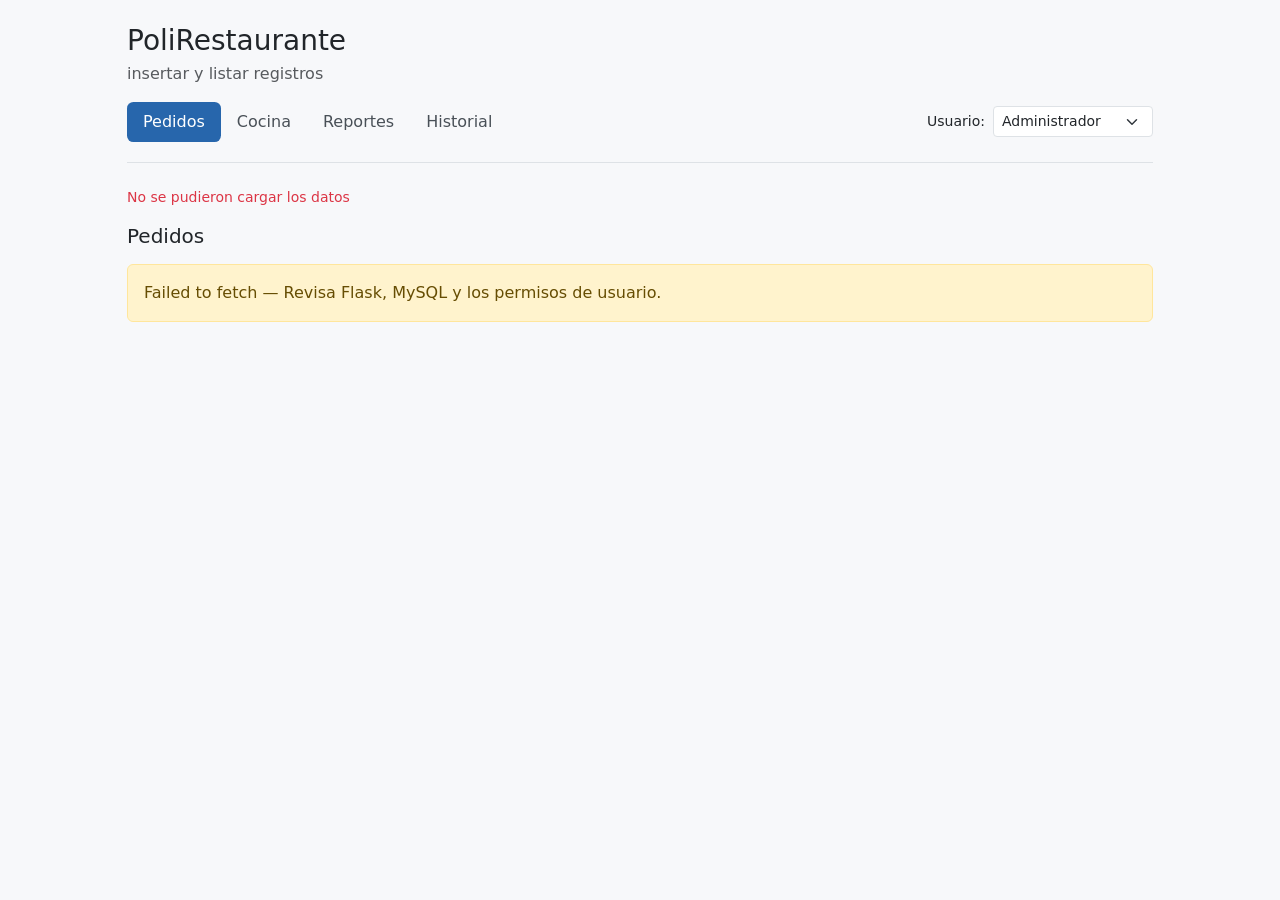
<file: CRUDS - Nicolas/Capa presentacion_Nicolas_Insert_Listar/CAPA PRESENTACION/frontend/index.html>
<!doctype html>
<html lang="es">
<head>
  <meta charset="UTF-8">
  <meta name="viewport" content="width=device-width, initial-scale=1">
  <title>PoliRestaurante - INSERT y LISTAR</title>
  <link href="https://cdn.jsdelivr.net/npm/bootstrap@5.3.3/dist/css/bootstrap.min.css" rel="stylesheet">
  <link rel="stylesheet" href="styles.css">
</head>
<body>
  <main class="container py-4">
    <header class="mb-4">
      <h1 class="h3 mb-1">PoliRestaurante</h1>
      <p class="text-muted mb-3">insertar y listar registros</p>
      <div class="d-flex flex-wrap justify-content-between align-items-center gap-3">
        <nav id="navigation" class="nav nav-pills" aria-label="Secciones">
          <button type="button" class="nav-link active" data-page="pedidos">Pedidos</button>
          <button type="button" class="nav-link" data-page="cocina">Cocina</button>
          <button type="button" class="nav-link" data-page="reportes">Reportes</button>
          <button type="button" class="nav-link" data-page="historial">Historial</button>
        </nav>
        <div class="d-flex align-items-center gap-2">
          <label for="userId" class="form-label mb-0 small">Usuario:</label>
          <select id="userId" class="form-select form-select-sm" aria-label="Usuario activo">
            <option value="1">Administrador</option>
            <option value="4">Cocina</option>
          </select>
        </div>
      </div>
    </header>
    <div id="apiStatus" class="small text-muted mb-3" role="status">Comprobando conexión…</div>
    <h2 id="pageTitle" class="h5 mb-3">Pedidos</h2>
    <section id="content" aria-live="polite"></section>
  </main>
  <div id="toasts" class="toast-container position-fixed bottom-0 end-0 p-3"></div>
  <div class="modal fade" id="editorModal" tabindex="-1" aria-hidden="true">
    <div class="modal-dialog modal-dialog-centered">
      <div class="modal-content">
        <div class="modal-header"><h3 id="modalTitle" class="modal-title h5">Nuevo registro</h3><button class="btn-close" type="button" data-bs-dismiss="modal" aria-label="Cerrar"></button></div>
        <form id="editorForm">
          <div class="modal-body" id="modalFields"></div>
          <div class="modal-footer"><button class="btn btn-outline-secondary" type="button" data-bs-dismiss="modal">Cancelar</button><button id="saveButton" class="btn btn-primary" type="submit">Insertar</button></div>
        </form>
      </div>
    </div>
  </div>
  <script src="https://cdn.jsdelivr.net/npm/bootstrap@5.3.3/dist/js/bootstrap.bundle.min.js"></script>
  <script type="module" src="js/app.js"></script>
</body>
</html>
</file>
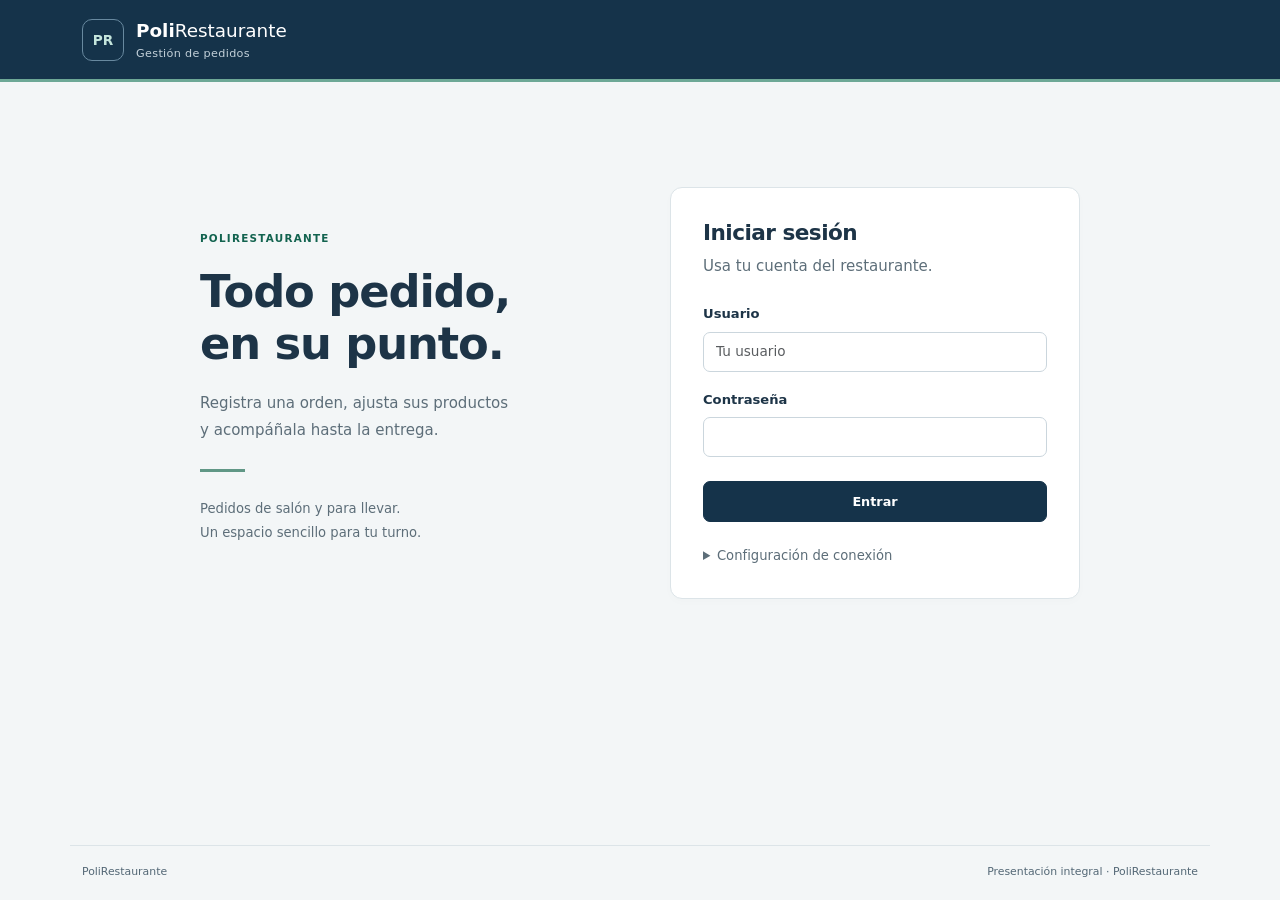
<file: Entrega_Final_PoliRestaurante/cliente_juan/cliente.html>
<!doctype html>
<html lang="es">
  <head>
    <meta charset="UTF-8" />
    <meta name="viewport" content="width=device-width, initial-scale=1" />
    <meta name="color-scheme" content="light" />
    <title>PoliRestaurante · Gestión del restaurante</title>
    <link rel="stylesheet" href="vendor/bootstrap/bootstrap.min.css" />
    <link rel="stylesheet" href="css/styles.css" />
    <link rel="stylesheet" href="css/gestion.css" />
    <script type="module" src="js/app.js"></script>
  </head>
  <body>
    <a class="skip-link" href="#contenido">Ir al contenido</a>
    <header class="app-header">
      <div class="container-xl header-inner">
        <a class="brand" href="cliente.html"
          ><span class="brand-mark" aria-hidden="true">PR</span
          ><span
            >Poli<span class="brand-light">Restaurante</span
            ><small>Gestión de pedidos</small></span
          ></a
        >
        <div id="sesion-activa" class="session-info" hidden>
          <span
            ><strong id="usuario-nombre"></strong
            ><small id="usuario-rol"></small
          ></span>
          <button
            type="button"
            class="btn btn-outline-light btn-sm"
            data-accion="salir"
          >
            Cerrar sesión
          </button>
        </div>
      </div>
    </header>
    <main id="contenido" class="container-xl py-4">
      <div
        id="mensaje"
        class="alert"
        role="status"
        aria-live="polite"
        hidden
      ></div>
      <section
        id="pendiente-banner"
        class="alert alert-warning"
        aria-labelledby="pendiente-titulo"
        hidden
      >
        <strong id="pendiente-titulo">Hay una operación por confirmar</strong>
        <p id="pendiente-texto" class="mb-2"></p>
        <div class="d-flex gap-2 flex-wrap">
          <button
            type="button"
            class="btn btn-sm btn-dark"
            data-accion="consultar-operacion"
          >
            Consultar resultado</button
          ><button
            type="button"
            class="btn btn-sm btn-outline-dark"
            data-accion="reintentar-operacion"
          >
            Reintentar la misma operación
          </button>
        </div>
      </section>
      <section id="login-panel" class="login-wrap">
        <div class="login-intro">
          <span class="eyebrow">POLIRESTAURANTE</span>
          <h1>Todo pedido,<br />en su punto.</h1>
          <p>
            Registra una orden, ajusta sus productos y acompáñala hasta la
            entrega.
          </p>
          <div class="intro-rule"></div>
          <p class="small">
            Pedidos de salón y para llevar.<br />Un espacio sencillo para tu
            turno.
          </p>
        </div>
        <div class="panel login-card">
          <h2>Iniciar sesión</h2>
          <p class="text-secondary mb-4">Usa tu cuenta del restaurante.</p>
          <form id="login-form">
            <label for="login" class="form-label">Usuario</label
            ><input
              id="login"
              name="login"
              class="form-control mb-3"
              autocomplete="username"
              required
              minlength="3"
              maxlength="40"
              placeholder="Tu usuario"
            />
            <label for="password" class="form-label">Contraseña</label
            ><input
              id="password"
              name="password"
              type="password"
              class="form-control mb-4"
              autocomplete="current-password"
              required
              maxlength="128"
            />
            <button class="btn btn-primary w-100" type="submit">Entrar</button>
            <details class="mt-4">
              <summary class="small text-secondary">
                Configuración de conexión
              </summary>
              <label for="api-url" class="form-label mt-3 small"
                >Dirección de la API</label
              ><input
                id="api-url"
                name="api_url"
                type="url"
                class="form-control form-control-sm"
                required
              />
              <p class="small text-secondary mt-2 mb-0">
                Normalmente no necesitas cambiar esta dirección.
              </p>
            </details>
          </form>
        </div>
      </section>
      <section id="password-panel" class="panel password-card" hidden>
        <span class="eyebrow">PRIMER INGRESO</span>
        <h1>Cambia tu contraseña temporal</h1>
        <p class="text-secondary">
          Elige una contraseña propia de entre 10 y 128 caracteres. Después
          volverás a iniciar sesión.
        </p>
        <form id="password-form">
          <label for="clave-actual" class="form-label">Contraseña actual</label
          ><input
            id="clave-actual"
            name="actual"
            type="password"
            class="form-control mb-3"
            autocomplete="current-password"
            required
          /><label for="clave-nueva" class="form-label">Nueva contraseña</label
          ><input
            id="clave-nueva"
            name="nueva"
            type="password"
            class="form-control mb-3"
            autocomplete="new-password"
            minlength="10"
            maxlength="128"
            required
          /><label for="clave-repite" class="form-label"
            >Repite la nueva contraseña</label
          ><input
            id="clave-repite"
            name="repite"
            type="password"
            class="form-control mb-4"
            autocomplete="new-password"
            minlength="10"
            maxlength="128"
            required
          /><button class="btn btn-primary" type="submit">
            Guardar contraseña
          </button>
        </form>
      </section>
      <nav id="menu-gestion" class="menu-gestion" aria-label="Módulos del restaurante" hidden></nav>
      <section id="gestion-panel" aria-labelledby="gestion-titulo" hidden></section>
      <section id="pedidos-panel" hidden>
        <div class="page-heading">
          <div>
            <span class="eyebrow">OPERACIÓN DIARIA</span>
            <h1 id="titulo-pedidos">Mis pedidos</h1>
            <p id="subtitulo-pedidos" class="text-secondary mb-0">
              Gestiona las órdenes de tu turno.
            </p>
          </div>
          <div class="d-flex gap-2 flex-wrap">
            <button
              type="button"
              id="cargar-catalogo"
              class="btn btn-outline-secondary"
              data-accion="catalogo"
              hidden
            >
              Cargar menú inicial</button
            ><button
              type="button"
              id="nuevo-pedido"
              class="btn btn-primary"
              data-accion="nuevo"
            >
              ＋ Nuevo pedido
            </button>
          </div>
        </div>
        <div class="row g-4 align-items-start">
          <div class="col-12 col-xl-7">
            <section
              class="panel listado-panel"
              aria-labelledby="listado-titulo"
            >
              <div class="panel-heading">
                <div>
                  <h2 id="listado-titulo">
                    Listado de pedidos
                    <span id="contador" class="counter">0</span>
                  </h2>
                  <p class="small text-secondary mb-0">
                    Selecciona una orden para ver sus productos.
                  </p>
                </div>
                <button
                  type="button"
                  class="btn btn-outline-secondary btn-sm"
                  data-accion="recargar"
                >
                  Actualizar
                </button>
              </div>
              <form id="filtros-form" class="filters">
                <div>
                  <label class="form-label small" for="buscar"
                    >Buscar en esta página</label
                  ><input
                    id="buscar"
                    type="search"
                    class="form-control form-control-sm"
                    placeholder="Número, mesa o responsable"
                  />
                </div>
                <div>
                  <label class="form-label small" for="filtro-estado"
                    >Estado</label
                  ><select
                    id="filtro-estado"
                    name="estado"
                    class="form-select form-select-sm"
                  >
                    <option value="">Todos los estados</option>
                    <option value="PENDIENTE">Pendiente</option>
                    <option value="EN_PREPARACION">En preparación</option>
                    <option value="LISTO">Listo</option>
                    <option value="ENTREGADO">Entregado</option>
                    <option value="CANCELADO">Cancelado</option>
                  </select>
                </div>
                <label class="form-check small align-self-end mb-1" id="abiertos-campo">
                  <input class="form-check-input" type="checkbox" name="abiertos" id="filtro-abiertos" /> Solo abiertos
                </label>
                <button
                  type="submit"
                  class="btn btn-sm btn-outline-primary align-self-end"
                >
                  Filtrar
                </button>
              </form>
              <div class="table-responsive">
                <table class="table orders-table align-middle mb-0">
                  <caption class="visually-hidden">
                    Pedidos disponibles según tu rol
                  </caption>
                  <thead>
                    <tr>
                      <th scope="col">Pedido</th>
                      <th scope="col">Servicio</th>
                      <th scope="col">Estado</th>
                      <th scope="col" class="text-end">Total</th>
                      <th scope="col">
                        <span class="visually-hidden">Acción</span>
                      </th>
                    </tr>
                  </thead>
                  <tbody id="tabla-pedidos"></tbody>
                </table>
              </div>
              <div class="pagination-bar">
                <span id="pagina-info" class="small text-secondary"
                  >Página 1</span
                >
                <div class="d-flex gap-2">
                  <button
                    type="button"
                    id="pagina-anterior"
                    class="btn btn-outline-secondary btn-sm"
                    data-accion="anterior"
                  >
                    Anterior</button
                  ><button
                    type="button"
                    id="pagina-siguiente"
                    class="btn btn-outline-secondary btn-sm"
                    data-accion="siguiente"
                  >
                    Siguiente
                  </button>
                </div>
              </div>
            </section>
            <p id="nota-pedidos" class="scope-note">
              Puedes modificar productos mientras el pedido esté pendiente. La
              cocina actualiza su preparación.
            </p>
          </div>
          <div class="col-12 col-xl-5">
            <section id="detalle-vacio" class="panel empty-detail">
              <div class="empty-mark" aria-hidden="true">↗</div>
              <h2>Un pedido a la vista</h2>
              <p class="text-secondary mb-0">
                Abre una orden del listado o crea una nueva para empezar.
              </p>
            </section>
            <section
              id="detalle-panel"
              class="panel detail-panel"
              aria-labelledby="detalle-titulo"
              hidden
            >
              <div class="panel-heading">
                <div>
                  <span class="eyebrow">DETALLE DE LA ORDEN</span>
                  <h2 id="detalle-titulo" tabindex="-1"></h2>
                  <p
                    id="detalle-servicio"
                    class="small text-secondary mb-0"
                  ></p>
                </div>
                <span id="detalle-estado" class="state-badge"></span>
              </div>
              <div id="detalle-regla" class="detail-note"></div>
              <div class="table-responsive">
                <table class="table lines-table align-middle">
                  <caption class="visually-hidden">
                    Productos del pedido seleccionado
                  </caption>
                  <thead>
                    <tr>
                      <th scope="col">Producto</th>
                      <th scope="col" class="text-center">Cant.</th>
                      <th scope="col" class="text-end">Subtotal</th>
                      <th scope="col">
                        <span class="visually-hidden">Acciones</span>
                      </th>
                    </tr>
                  </thead>
                  <tbody id="tabla-detalles"></tbody>
                </table>
              </div>
              <div class="order-total">
                <span>Total del pedido</span
                ><strong id="detalle-total"></strong>
              </div>
              <form id="agregar-form" class="add-form">
                <h3>Agregar producto</h3>
                <label for="categoria" class="form-label small">Categoría</label
                ><select id="categoria" class="form-select form-select-sm mb-3">
                  <option value="">Todas las categorías</option></select
                ><label for="producto" class="form-label small"
                  >Producto disponible</label
                ><select
                  id="producto"
                  name="producto_id"
                  class="form-select mb-3"
                  required
                ></select>
                <div class="row g-2">
                  <div class="col-4">
                    <label for="cantidad" class="form-label small"
                      >Cantidad</label
                    ><input
                      id="cantidad"
                      name="cantidad"
                      type="number"
                      class="form-control"
                      min="1"
                      max="99"
                      step="1"
                      value="1"
                      required
                    />
                  </div>
                  <div class="col-8">
                    <label for="notas" class="form-label small"
                      >Observaciones</label
                    ><input
                      id="notas"
                      name="notas"
                      type="text"
                      class="form-control"
                      maxlength="255"
                      placeholder="Ej. sin cebolla"
                    />
                  </div>
                </div>
                <button type="submit" class="btn btn-primary w-100 mt-3">
                  Agregar al pedido
                </button>
              </form>
              <div id="pedido-acciones" class="order-actions">
                <button type="button" id="reasignar-pedido" class="btn btn-outline-primary" data-accion="reasignar" hidden>Reasignar</button>
                <button
                  type="button"
                  id="preparar"
                  class="btn btn-outline-primary"
                  data-accion="preparar"
                >
                  Iniciar preparación</button
                ><button
                  type="button"
                  id="listo"
                  class="btn btn-primary"
                  data-accion="listo"
                >
                  Marcar listo</button
                ><button
                  type="button"
                  id="entregar"
                  class="btn btn-primary"
                  data-accion="entregar"
                >
                  Marcar entregado</button
                ><button
                  type="button"
                  id="cancelar-pedido"
                  class="btn btn-outline-danger"
                  data-accion="cancelar"
                >
                  Cancelar pedido
                </button>
              </div>
              <details class="history">
                <summary>Historial del pedido</summary>
                <ol id="historial"></ol>
              </details>
            </section>
          </div>
        </div>
      </section>
    </main>
    <dialog id="gestion-dialog" class="app-dialog" aria-labelledby="gestion-dialog-titulo"></dialog>
    <footer class="app-footer container-xl">
      <span>PoliRestaurante</span><span>Presentación integral · PoliRestaurante</span>
    </footer>
    <div
      id="actividad"
      class="activity"
      role="status"
      aria-live="polite"
      hidden
    >
      Procesando…
    </div>
    <dialog id="nuevo-dialog" class="app-dialog">
      <form id="nuevo-form">
        <div class="dialog-heading">
          <h2>Nuevo pedido</h2>
          <button
            type="button"
            class="close-dialog"
            data-cerrar
            aria-label="Cerrar"
          >
            ×
          </button>
        </div>
        <p class="text-secondary">
          Selecciona el tipo de servicio para abrir una orden.
        </p>
        <label for="tipo" class="form-label">Tipo de servicio</label
        ><select id="tipo" name="tipo" class="form-select mb-3">
          <option value="SALON">En el salón</option>
          <option value="LLEVAR">Para llevar</option>
        </select>
        <div id="mesa-campo">
          <label for="mesa" class="form-label">Mesa disponible</label
          ><select
            id="mesa"
            name="mesa_id"
            class="form-select"
            required
          ></select>
        </div>
        <div id="responsable-campo" class="mt-3" hidden>
          <label for="nuevo-responsable" class="form-label">Responsable del pedido</label>
          <select id="nuevo-responsable" name="responsable_id" class="form-select"></select>
        </div>
        <p id="sin-mesas" class="small text-danger mt-2" hidden>
          No hay mesas libres. Puedes crear un pedido para llevar.
        </p>
        <div class="dialog-actions">
          <button type="button" class="btn btn-outline-secondary" data-cerrar>
            Volver</button
          ><button type="submit" class="btn btn-primary">Crear pedido</button>
        </div>
      </form>
    </dialog>
    <dialog id="editar-dialog" class="app-dialog">
      <form id="editar-form">
        <div class="dialog-heading">
          <h2>Editar producto del pedido</h2>
          <button
            type="button"
            class="close-dialog"
            data-cerrar
            aria-label="Cerrar"
          >
            ×
          </button>
        </div>
        <p id="editar-nombre" class="text-secondary"></p>
        <input name="detalle_id" type="hidden" /><label
          for="editar-cantidad"
          class="form-label"
          >Cantidad</label
        ><input
          id="editar-cantidad"
          name="cantidad"
          type="number"
          class="form-control mb-3"
          min="1"
          max="99"
          step="1"
          required
        /><label for="editar-notas" class="form-label">Observaciones</label
        ><input
          id="editar-notas"
          name="notas"
          class="form-control"
          maxlength="255"
        />
        <div class="dialog-actions">
          <button type="button" class="btn btn-outline-secondary" data-cerrar>
            Volver</button
          ><button type="submit" class="btn btn-primary">
            Guardar cambios
          </button>
        </div>
      </form>
    </dialog>
    <dialog id="confirmar-dialog" class="app-dialog">
      <form id="confirmar-form">
        <div class="dialog-heading">
          <h2 id="confirmar-titulo"></h2>
          <button
            type="button"
            class="close-dialog"
            data-cerrar
            aria-label="Cerrar"
          >
            ×
          </button>
        </div>
        <p id="confirmar-texto" class="text-secondary"></p>
        <div id="motivo-campo">
          <label for="motivo" class="form-label">Motivo de cancelación</label
          ><input
            id="motivo"
            name="motivo"
            class="form-control"
            maxlength="255"
          />
        </div>
        <div class="dialog-actions">
          <button type="button" class="btn btn-outline-secondary" data-cerrar>
            Volver</button
          ><button type="submit" id="confirmar-boton" class="btn btn-danger">
            Confirmar
          </button>
        </div>
      </form>
    </dialog>
  </body>
</html>
</file>
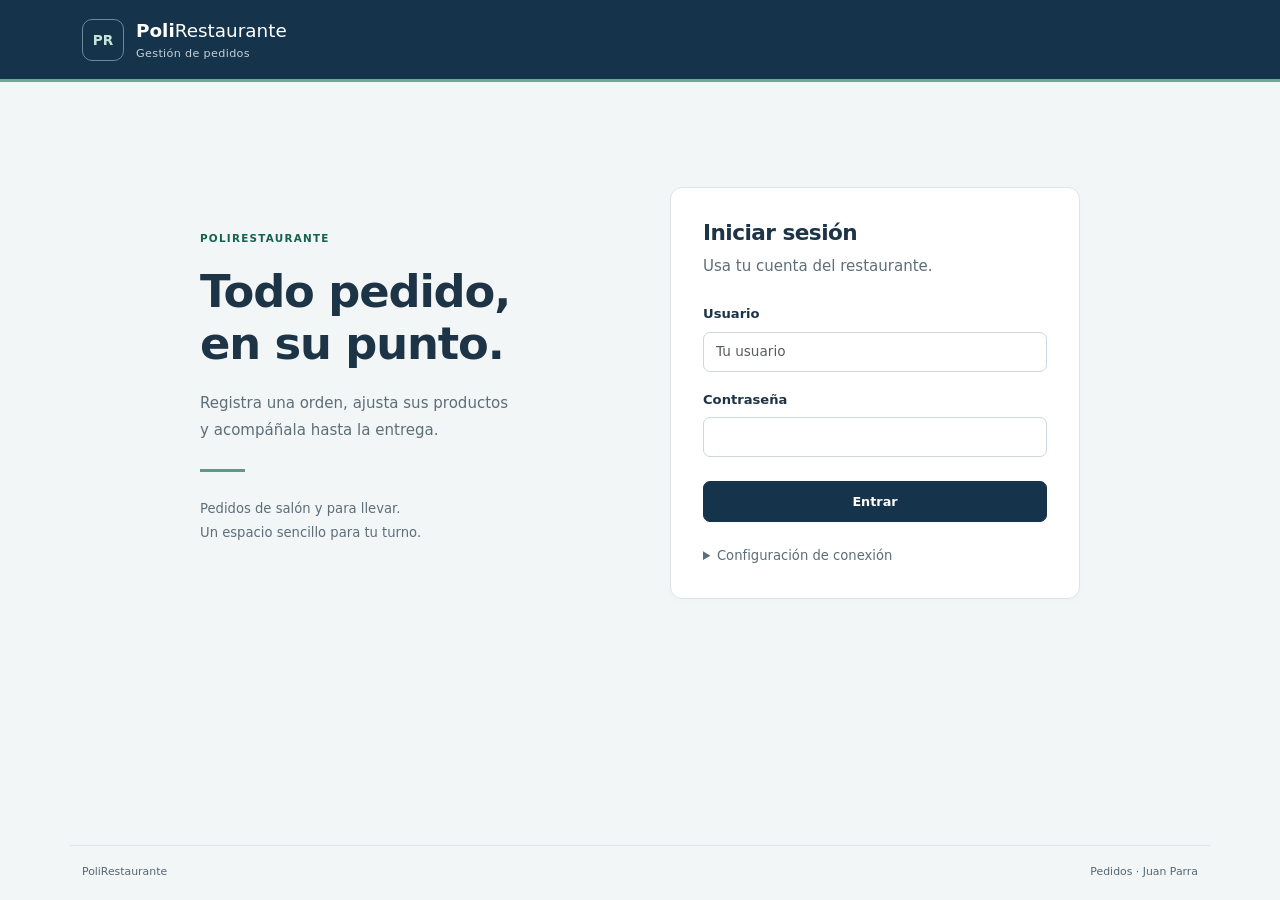
<file: CRUDS - Juan Parra/CapaPresentación/cliente_juan/cliente.html>
<!doctype html>
<html lang="es">
  <head>
    <meta charset="UTF-8" />
    <meta name="viewport" content="width=device-width, initial-scale=1" />
    <meta name="color-scheme" content="light" />
    <title>Pedidos · PoliRestaurante</title>
    <link rel="stylesheet" href="vendor/bootstrap/bootstrap.min.css" />
    <link rel="stylesheet" href="css/styles.css" />
    <script type="module" src="js/app.js"></script>
  </head>
  <body>
    <a class="skip-link" href="#contenido">Ir al contenido</a>
    <header class="app-header">
      <div class="container-xl header-inner">
        <a class="brand" href="cliente.html"
          ><span class="brand-mark" aria-hidden="true">PR</span
          ><span
            >Poli<span class="brand-light">Restaurante</span
            ><small>Gestión de pedidos</small></span
          ></a
        >
        <div id="sesion-activa" class="session-info" hidden>
          <span
            ><strong id="usuario-nombre"></strong
            ><small id="usuario-rol"></small
          ></span>
          <button
            type="button"
            class="btn btn-outline-light btn-sm"
            data-accion="salir"
          >
            Cerrar sesión
          </button>
        </div>
      </div>
    </header>
    <main id="contenido" class="container-xl py-4">
      <div
        id="mensaje"
        class="alert"
        role="status"
        aria-live="polite"
        hidden
      ></div>
      <section
        id="pendiente-banner"
        class="alert alert-warning"
        aria-labelledby="pendiente-titulo"
        hidden
      >
        <strong id="pendiente-titulo">Hay una operación por confirmar</strong>
        <p id="pendiente-texto" class="mb-2"></p>
        <div class="d-flex gap-2 flex-wrap">
          <button
            type="button"
            class="btn btn-sm btn-dark"
            data-accion="consultar-operacion"
          >
            Consultar resultado</button
          ><button
            type="button"
            class="btn btn-sm btn-outline-dark"
            data-accion="reintentar-operacion"
          >
            Reintentar la misma operación
          </button>
        </div>
      </section>
      <section id="login-panel" class="login-wrap">
        <div class="login-intro">
          <span class="eyebrow">POLIRESTAURANTE</span>
          <h1>Todo pedido,<br />en su punto.</h1>
          <p>
            Registra una orden, ajusta sus productos y acompáñala hasta la
            entrega.
          </p>
          <div class="intro-rule"></div>
          <p class="small">
            Pedidos de salón y para llevar.<br />Un espacio sencillo para tu
            turno.
          </p>
        </div>
        <div class="panel login-card">
          <h2>Iniciar sesión</h2>
          <p class="text-secondary mb-4">Usa tu cuenta del restaurante.</p>
          <form id="login-form">
            <label for="login" class="form-label">Usuario</label
            ><input
              id="login"
              name="login"
              class="form-control mb-3"
              autocomplete="username"
              required
              minlength="3"
              maxlength="40"
              placeholder="Tu usuario"
            />
            <label for="password" class="form-label">Contraseña</label
            ><input
              id="password"
              name="password"
              type="password"
              class="form-control mb-4"
              autocomplete="current-password"
              required
              maxlength="128"
            />
            <button class="btn btn-primary w-100" type="submit">Entrar</button>
            <details class="mt-4">
              <summary class="small text-secondary">
                Configuración de conexión
              </summary>
              <label for="api-url" class="form-label mt-3 small"
                >Dirección de la API</label
              ><input
                id="api-url"
                name="api_url"
                type="url"
                class="form-control form-control-sm"
                required
              />
              <p class="small text-secondary mt-2 mb-0">
                Normalmente no necesitas cambiar esta dirección.
              </p>
            </details>
          </form>
        </div>
      </section>
      <section id="password-panel" class="panel password-card" hidden>
        <span class="eyebrow">PRIMER INGRESO</span>
        <h1>Cambia tu contraseña temporal</h1>
        <p class="text-secondary">
          Elige una contraseña propia de entre 10 y 128 caracteres. Después
          volverás a iniciar sesión.
        </p>
        <form id="password-form">
          <label for="clave-actual" class="form-label">Contraseña actual</label
          ><input
            id="clave-actual"
            name="actual"
            type="password"
            class="form-control mb-3"
            autocomplete="current-password"
            required
          /><label for="clave-nueva" class="form-label">Nueva contraseña</label
          ><input
            id="clave-nueva"
            name="nueva"
            type="password"
            class="form-control mb-3"
            autocomplete="new-password"
            minlength="10"
            maxlength="128"
            required
          /><label for="clave-repite" class="form-label"
            >Repite la nueva contraseña</label
          ><input
            id="clave-repite"
            name="repite"
            type="password"
            class="form-control mb-4"
            autocomplete="new-password"
            minlength="10"
            maxlength="128"
            required
          /><button class="btn btn-primary" type="submit">
            Guardar contraseña
          </button>
        </form>
      </section>
      <section id="pedidos-panel" hidden>
        <div class="page-heading">
          <div>
            <span class="eyebrow">OPERACIÓN DIARIA</span>
            <h1 id="titulo-pedidos">Mis pedidos</h1>
            <p id="subtitulo-pedidos" class="text-secondary mb-0">
              Gestiona las órdenes de tu turno.
            </p>
          </div>
          <div class="d-flex gap-2 flex-wrap">
            <button
              type="button"
              id="cargar-catalogo"
              class="btn btn-outline-secondary"
              data-accion="catalogo"
              hidden
            >
              Cargar menú inicial</button
            ><button
              type="button"
              id="nuevo-pedido"
              class="btn btn-primary"
              data-accion="nuevo"
            >
              ＋ Nuevo pedido
            </button>
          </div>
        </div>
        <div class="row g-4 align-items-start">
          <div class="col-12 col-xl-7">
            <section
              class="panel listado-panel"
              aria-labelledby="listado-titulo"
            >
              <div class="panel-heading">
                <div>
                  <h2 id="listado-titulo">
                    Listado de pedidos
                    <span id="contador" class="counter">0</span>
                  </h2>
                  <p class="small text-secondary mb-0">
                    Selecciona una orden para ver sus productos.
                  </p>
                </div>
                <button
                  type="button"
                  class="btn btn-outline-secondary btn-sm"
                  data-accion="recargar"
                >
                  Actualizar
                </button>
              </div>
              <form id="filtros-form" class="filters">
                <div>
                  <label class="form-label small" for="buscar"
                    >Buscar en esta página</label
                  ><input
                    id="buscar"
                    type="search"
                    class="form-control form-control-sm"
                    placeholder="Número, mesa o responsable"
                  />
                </div>
                <div>
                  <label class="form-label small" for="filtro-estado"
                    >Estado</label
                  ><select
                    id="filtro-estado"
                    name="estado"
                    class="form-select form-select-sm"
                  >
                    <option value="">Todos los estados</option>
                    <option value="PENDIENTE">Pendiente</option>
                    <option value="EN_PREPARACION">En preparación</option>
                    <option value="LISTO">Listo</option>
                    <option value="ENTREGADO">Entregado</option>
                    <option value="CANCELADO">Cancelado</option>
                  </select>
                </div>
                <button
                  type="submit"
                  class="btn btn-sm btn-outline-primary align-self-end"
                >
                  Filtrar
                </button>
              </form>
              <div class="table-responsive">
                <table class="table orders-table align-middle mb-0">
                  <caption class="visually-hidden">
                    Pedidos disponibles según tu rol
                  </caption>
                  <thead>
                    <tr>
                      <th scope="col">Pedido</th>
                      <th scope="col">Servicio</th>
                      <th scope="col">Estado</th>
                      <th scope="col" class="text-end">Total</th>
                      <th scope="col">
                        <span class="visually-hidden">Acción</span>
                      </th>
                    </tr>
                  </thead>
                  <tbody id="tabla-pedidos"></tbody>
                </table>
              </div>
              <div class="pagination-bar">
                <span id="pagina-info" class="small text-secondary"
                  >Página 1</span
                >
                <div class="d-flex gap-2">
                  <button
                    type="button"
                    id="pagina-anterior"
                    class="btn btn-outline-secondary btn-sm"
                    data-accion="anterior"
                  >
                    Anterior</button
                  ><button
                    type="button"
                    id="pagina-siguiente"
                    class="btn btn-outline-secondary btn-sm"
                    data-accion="siguiente"
                  >
                    Siguiente
                  </button>
                </div>
              </div>
            </section>
            <p class="scope-note">
              Puedes modificar productos mientras el pedido esté pendiente. La
              cocina actualiza su preparación.
            </p>
          </div>
          <div class="col-12 col-xl-5">
            <section id="detalle-vacio" class="panel empty-detail">
              <div class="empty-mark" aria-hidden="true">↗</div>
              <h2>Un pedido a la vista</h2>
              <p class="text-secondary mb-0">
                Abre una orden del listado o crea una nueva para empezar.
              </p>
            </section>
            <section
              id="detalle-panel"
              class="panel detail-panel"
              aria-labelledby="detalle-titulo"
              hidden
            >
              <div class="panel-heading">
                <div>
                  <span class="eyebrow">DETALLE DE LA ORDEN</span>
                  <h2 id="detalle-titulo" tabindex="-1"></h2>
                  <p
                    id="detalle-servicio"
                    class="small text-secondary mb-0"
                  ></p>
                </div>
                <span id="detalle-estado" class="state-badge"></span>
              </div>
              <div id="detalle-regla" class="detail-note"></div>
              <div class="table-responsive">
                <table class="table lines-table align-middle">
                  <caption class="visually-hidden">
                    Productos del pedido seleccionado
                  </caption>
                  <thead>
                    <tr>
                      <th scope="col">Producto</th>
                      <th scope="col" class="text-center">Cant.</th>
                      <th scope="col" class="text-end">Subtotal</th>
                      <th scope="col">
                        <span class="visually-hidden">Acciones</span>
                      </th>
                    </tr>
                  </thead>
                  <tbody id="tabla-detalles"></tbody>
                </table>
              </div>
              <div class="order-total">
                <span>Total del pedido</span
                ><strong id="detalle-total"></strong>
              </div>
              <form id="agregar-form" class="add-form">
                <h3>Agregar producto</h3>
                <label for="categoria" class="form-label small">Categoría</label
                ><select id="categoria" class="form-select form-select-sm mb-3">
                  <option value="">Todas las categorías</option></select
                ><label for="producto" class="form-label small"
                  >Producto disponible</label
                ><select
                  id="producto"
                  name="producto_id"
                  class="form-select mb-3"
                  required
                ></select>
                <div class="row g-2">
                  <div class="col-4">
                    <label for="cantidad" class="form-label small"
                      >Cantidad</label
                    ><input
                      id="cantidad"
                      name="cantidad"
                      type="number"
                      class="form-control"
                      min="1"
                      max="99"
                      step="1"
                      value="1"
                      required
                    />
                  </div>
                  <div class="col-8">
                    <label for="notas" class="form-label small"
                      >Observaciones</label
                    ><input
                      id="notas"
                      name="notas"
                      type="text"
                      class="form-control"
                      maxlength="255"
                      placeholder="Ej. sin cebolla"
                    />
                  </div>
                </div>
                <button type="submit" class="btn btn-primary w-100 mt-3">
                  Agregar al pedido
                </button>
              </form>
              <div id="pedido-acciones" class="order-actions">
                <button
                  type="button"
                  id="preparar"
                  class="btn btn-outline-primary"
                  data-accion="preparar"
                >
                  Iniciar preparación</button
                ><button
                  type="button"
                  id="listo"
                  class="btn btn-primary"
                  data-accion="listo"
                >
                  Marcar listo</button
                ><button
                  type="button"
                  id="entregar"
                  class="btn btn-primary"
                  data-accion="entregar"
                >
                  Marcar entregado</button
                ><button
                  type="button"
                  id="cancelar-pedido"
                  class="btn btn-outline-danger"
                  data-accion="cancelar"
                >
                  Cancelar pedido
                </button>
              </div>
              <details class="history">
                <summary>Historial del pedido</summary>
                <ol id="historial"></ol>
              </details>
            </section>
          </div>
        </div>
      </section>
    </main>
    <footer class="app-footer container-xl">
      <span>PoliRestaurante</span><span>Pedidos · Juan Parra</span>
    </footer>
    <div
      id="actividad"
      class="activity"
      role="status"
      aria-live="polite"
      hidden
    >
      Procesando…
    </div>
    <dialog id="nuevo-dialog" class="app-dialog">
      <form id="nuevo-form">
        <div class="dialog-heading">
          <h2>Nuevo pedido</h2>
          <button
            type="button"
            class="close-dialog"
            data-cerrar
            aria-label="Cerrar"
          >
            ×
          </button>
        </div>
        <p class="text-secondary">
          Selecciona el tipo de servicio para abrir una orden.
        </p>
        <label for="tipo" class="form-label">Tipo de servicio</label
        ><select id="tipo" name="tipo" class="form-select mb-3">
          <option value="SALON">En el salón</option>
          <option value="LLEVAR">Para llevar</option>
        </select>
        <div id="mesa-campo">
          <label for="mesa" class="form-label">Mesa disponible</label
          ><select
            id="mesa"
            name="mesa_id"
            class="form-select"
            required
          ></select>
        </div>
        <p id="sin-mesas" class="small text-danger mt-2" hidden>
          No hay mesas libres. Puedes crear un pedido para llevar.
        </p>
        <div class="dialog-actions">
          <button type="button" class="btn btn-outline-secondary" data-cerrar>
            Volver</button
          ><button type="submit" class="btn btn-primary">Crear pedido</button>
        </div>
      </form>
    </dialog>
    <dialog id="editar-dialog" class="app-dialog">
      <form id="editar-form">
        <div class="dialog-heading">
          <h2>Editar producto del pedido</h2>
          <button
            type="button"
            class="close-dialog"
            data-cerrar
            aria-label="Cerrar"
          >
            ×
          </button>
        </div>
        <p id="editar-nombre" class="text-secondary"></p>
        <input name="detalle_id" type="hidden" /><label
          for="editar-cantidad"
          class="form-label"
          >Cantidad</label
        ><input
          id="editar-cantidad"
          name="cantidad"
          type="number"
          class="form-control mb-3"
          min="1"
          max="99"
          step="1"
          required
        /><label for="editar-notas" class="form-label">Observaciones</label
        ><input
          id="editar-notas"
          name="notas"
          class="form-control"
          maxlength="255"
        />
        <div class="dialog-actions">
          <button type="button" class="btn btn-outline-secondary" data-cerrar>
            Volver</button
          ><button type="submit" class="btn btn-primary">
            Guardar cambios
          </button>
        </div>
      </form>
    </dialog>
    <dialog id="confirmar-dialog" class="app-dialog">
      <form id="confirmar-form">
        <div class="dialog-heading">
          <h2 id="confirmar-titulo"></h2>
          <button
            type="button"
            class="close-dialog"
            data-cerrar
            aria-label="Cerrar"
          >
            ×
          </button>
        </div>
        <p id="confirmar-texto" class="text-secondary"></p>
        <div id="motivo-campo">
          <label for="motivo" class="form-label">Motivo de cancelación</label
          ><input
            id="motivo"
            name="motivo"
            class="form-control"
            maxlength="255"
          />
        </div>
        <div class="dialog-actions">
          <button type="button" class="btn btn-outline-secondary" data-cerrar>
            Volver</button
          ><button type="submit" id="confirmar-boton" class="btn btn-danger">
            Confirmar
          </button>
        </div>
      </form>
    </dialog>
  </body>
</html>
</file>
<file: CRUDS - Nicolas/Capa presentacion_Nicolas_Insert_Listar/CAPA PRESENTACION/frontend/styles.css>
body { background: #f7f8fa; color: #212529; font-family: system-ui, -apple-system, "Segoe UI", sans-serif; }
main.container { max-width: 1050px; }
header { border-bottom: 1px solid #dee2e6; padding-bottom: 1.25rem; }
.nav-pills .nav-link { color: #495057; border-radius: .4rem; }
.nav-pills .nav-link.active { background: #2766ac; color: #fff; }
.panel { background: white; border: 1px solid #dee2e6; border-radius: .5rem; padding: 1rem; }
.panel + .panel { margin-top: 1rem; }
.panel-header { display: flex; align-items: center; justify-content: space-between; gap: .75rem; flex-wrap: wrap; margin-bottom: .75rem; }
.table { font-size: .93rem; }
.table th { color: #495057; font-weight: 600; white-space: nowrap; }
.table td { vertical-align: middle; }
.empty { color: #6c757d; padding: 1.25rem 0; text-align: center; }
.small-note { font-size: .875rem; color: #6c757d; }
#userId { width: auto; min-width: 160px; }
@media (max-width: 500px) { .nav-pills .nav-link { padding: .45rem .6rem; font-size: .9rem; } }
</file>
<file: Entrega_Final_PoliRestaurante/cliente_juan/css/styles.css>
:root {
  --navy: #15334a;
  --navy-dark: #10283a;
  --teal: #12634f;
  --ink: #1d3447;
  --muted: #5d6e79;
  --paper: #f3f6f7;
  --line: #dce4e8;
  --white: #fff;
  --bs-primary: #15334a;
  --bs-primary-rgb: 21, 51, 74;
  --bs-body-color: #1d3447;
  --bs-body-bg: #f3f6f7;
  --bs-border-color: #dce4e8;
}
* {
  box-sizing: border-box;
}
body {
  font-family:
    system-ui,
    -apple-system,
    "Segoe UI",
    sans-serif;
  min-height: 100vh;
  display: flex;
  flex-direction: column;
  color: var(--ink);
  font-size: 0.94rem;
}
main {
  flex: 1;
}
button,
input,
select {
  font: inherit;
}
[hidden] {
  display: none !important;
}
a {
  color: var(--navy);
}
h1,
h2,
h3 {
  font-weight: 650;
  letter-spacing: -0.025em;
}
h1 {
  font-size: 1.85rem;
  margin: 0.3rem 0 0.5rem;
}
h2 {
  font-size: 1.13rem;
  margin: 0;
}
h3 {
  font-size: 1rem;
}
.text-secondary {
  color: var(--muted) !important;
}
.app-header {
  background: var(--navy);
  color: white;
  border-bottom: 3px solid #6da896;
}
.header-inner {
  display: flex;
  justify-content: space-between;
  align-items: center;
  gap: 16px;
  padding-top: 17px;
  padding-bottom: 17px;
}
.brand {
  display: flex;
  align-items: center;
  gap: 12px;
  color: #fff;
  text-decoration: none;
  font-size: 1.15rem;
  font-weight: 700;
}
.brand:hover {
  color: white;
}
.brand-mark {
  display: grid;
  place-items: center;
  width: 42px;
  height: 42px;
  border: 1px solid #68899f;
  border-radius: 10px;
  color: #c4e5dc;
  font-size: 0.85rem;
}
.brand-light {
  font-weight: 400;
}
.brand small {
  display: block;
  font-size: 0.7rem;
  font-weight: 400;
  letter-spacing: 0.03em;
  color: #c3d1da;
  margin-top: 1px;
}
.session-info {
  display: flex;
  align-items: center;
  gap: 20px;
}
.session-info strong {
  font-size: 0.85rem;
  font-weight: 600;
}
.session-info small {
  display: block;
  font-size: 0.7rem;
  color: #c9d8e1;
}
.eyebrow {
  font-size: 0.65rem;
  letter-spacing: 0.12em;
  font-weight: 750;
  color: var(--teal);
}
.page-heading {
  display: flex;
  justify-content: space-between;
  align-items: center;
  gap: 20px;
  margin: 13px 0 29px;
}
.panel {
  background: #fff;
  border: 1px solid var(--line);
  border-radius: 12px;
  box-shadow: 0 3px 10px #15334a04;
}
.panel-heading {
  padding: 22px 22px 18px;
  display: flex;
  justify-content: space-between;
  align-items: center;
  gap: 12px;
}
.counter {
  display: inline-grid;
  place-items: center;
  min-width: 24px;
  height: 24px;
  padding: 0 6px;
  background: #edf2f5;
  color: #4b6273;
  font-size: 0.75rem;
  vertical-align: middle;
  border-radius: 6px;
  margin-left: 5px;
}
.filters {
  display: flex;
  gap: 10px;
  padding: 0 22px 20px;
}
.filters > div:first-child {
  flex: 1;
}
.filters > div:nth-child(2) {
  max-width: 170px;
}
.table {
  --bs-table-bg: transparent;
  color: var(--ink);
}
.table thead th {
  background: #f7f9fa;
  font-size: 0.66rem;
  color: #61727e;
  text-transform: uppercase;
  letter-spacing: 0.06em;
  font-weight: 650;
  padding: 12px 14px;
  border-top: 1px solid var(--line);
  border-bottom: 1px solid var(--line);
  white-space: nowrap;
}
.table tbody td {
  padding: 16px 14px;
  font-size: 0.8rem;
  border-color: #e9eef1;
}
.orders-table thead th:first-child,
.orders-table tbody td:first-child {
  padding-left: 22px;
}
.orders-table tbody tr:last-child td {
  border-bottom: 0;
}
.orders-table .selected td {
  background: #eef5f3;
}
.orders-table tr:hover td {
  background: #f5f8fa;
}
.orders-table td small {
  display: block;
  font-size: 0.66rem;
  margin-top: 3px;
  color: var(--muted);
}
.order-id {
  font-weight: 700;
  color: var(--navy);
}
.money {
  white-space: nowrap;
  font-variant-numeric: tabular-nums;
}
.state-badge {
  display: inline-block;
  padding: 5px 9px;
  border-radius: 6px;
  white-space: nowrap;
  font-size: 0.65rem;
  font-weight: 700;
}
.state-PENDIENTE {
  background: #fff1cb;
  color: #765200;
}
.state-EN_PREPARACION {
  background: #e8effc;
  color: #305284;
}
.state-LISTO {
  background: #dcefe7;
  color: #15583f;
}
.state-ENTREGADO {
  background: #eaf0f4;
  color: #3b5264;
}
.state-CANCELADO {
  background: #fae7e6;
  color: #8d3430;
}
.pagination-bar {
  padding: 17px 22px;
  border-top: 1px solid var(--line);
  display: flex;
  justify-content: space-between;
  align-items: center;
  gap: 8px;
}
.scope-note {
  font-size: 0.75rem;
  color: var(--muted);
  line-height: 1.7;
  padding: 14px 4px;
}
.empty-detail {
  text-align: center;
  padding: 74px 35px;
  min-height: 340px;
}
.empty-detail h2 {
  margin-bottom: 10px;
}
.empty-detail p {
  font-size: 0.85rem;
  line-height: 1.7;
  max-width: 260px;
  margin: auto;
}
.empty-mark {
  width: 54px;
  height: 54px;
  border-radius: 14px;
  background: #e9f1ee;
  color: var(--teal);
  display: grid;
  place-items: center;
  font-size: 1.7rem;
  margin: 0 auto 21px;
}
.detail-panel .panel-heading {
  align-items: flex-start;
}
.detail-panel h2 {
  font-size: 1.45rem;
  margin: 0.2rem 0 0.4rem;
}
.detail-panel .state-badge {
  margin-top: 7px;
}
.detail-note {
  font-size: 0.75rem;
  line-height: 1.6;
  background: #f7f9fa;
  border-block: 1px solid var(--line);
  padding: 11px 22px;
  color: #516775;
}
.lines-table {
  margin: 0;
}
.lines-table thead th {
  font-size: 0.62rem;
  background: #fff;
  border-top: 0;
}
.lines-table td {
  font-size: 0.75rem;
  padding: 13px 10px;
}
.lines-table td:first-child {
  padding-left: 22px;
  max-width: 200px;
}
.line-name {
  font-weight: 600;
  display: block;
}
.line-notes,
.line-price {
  display: block;
  color: var(--muted);
  font-size: 0.68rem;
  margin-top: 4px;
  white-space: normal;
  overflow-wrap: anywhere;
}
.line-buttons {
  display: flex;
  flex-direction: column;
  gap: 4px;
  align-items: flex-end;
}
.btn-line {
  font-size: 0.68rem;
  border: 0;
  background: transparent;
  color: var(--navy);
  padding: 3px 4px;
  text-decoration: underline;
  text-underline-offset: 3px;
}
.btn-line.remove {
  color: #a33935;
}
.order-total {
  display: flex;
  justify-content: space-between;
  align-items: center;
  padding: 20px 22px;
  border-bottom: 1px solid var(--line);
  font-size: 0.8rem;
}
.order-total strong {
  font-size: 1.35rem;
  font-variant-numeric: tabular-nums;
}
.add-form {
  padding: 21px 22px;
  background: #fbfcfc;
  border-bottom: 1px solid var(--line);
}
.add-form h3 {
  margin-bottom: 16px;
}
.form-control,
.form-select {
  background-color: #fff;
  border-color: #cbd6dd;
  border-radius: 7px;
  font-size: 0.85rem;
  min-height: 40px;
}
.form-control-sm,
.form-select-sm {
  font-size: 0.76rem;
  min-height: 36px;
}
.form-label {
  font-weight: 550;
  font-size: 0.82rem;
}
.form-control:focus,
.form-select:focus {
  border-color: #397a89;
  box-shadow: 0 0 0 0.2rem #397a891c;
}
.btn {
  font-size: 0.8rem;
  font-weight: 600;
  border-radius: 7px;
  padding: 10px 17px;
}
.btn-sm {
  font-size: 0.72rem;
  padding: 7px 12px;
}
.btn-primary {
  --bs-btn-bg: var(--navy);
  --bs-btn-border-color: var(--navy);
  --bs-btn-hover-bg: var(--navy-dark);
  --bs-btn-hover-border-color: var(--navy-dark);
  --bs-btn-active-bg: var(--navy-dark);
  --bs-btn-disabled-bg: var(--navy);
  --bs-btn-disabled-border-color: var(--navy);
}
.btn-outline-primary {
  --bs-btn-color: var(--navy);
  --bs-btn-border-color: #aac0cf;
  --bs-btn-hover-bg: var(--navy);
  --bs-btn-hover-border-color: var(--navy);
}
.btn-outline-secondary {
  --bs-btn-color: #425d70;
  --bs-btn-border-color: #c7d4dc;
  --bs-btn-hover-bg: #eef3f5;
  --bs-btn-hover-color: var(--navy);
  --bs-btn-hover-border-color: #aebfc9;
}
.btn-outline-danger {
  --bs-btn-color: #a33935;
  --bs-btn-border-color: #e2bdb9;
  --bs-btn-hover-bg: #a33935;
  --bs-btn-hover-border-color: #a33935;
}
.order-actions {
  display: flex;
  flex-wrap: wrap;
  gap: 9px;
  padding: 18px 22px;
}
.order-actions:empty {
  display: none;
}
.history {
  border-top: 1px solid var(--line);
  padding: 17px 22px;
  font-size: 0.78rem;
}
.history summary {
  font-weight: 600;
  cursor: pointer;
}
.history ol {
  padding: 8px 0 0 17px;
  margin: 8px 0 0;
}
.history li {
  padding: 6px 0 10px 3px;
}
.history li small {
  display: block;
  color: var(--muted);
  margin-top: 3px;
}
.history li p {
  margin: 4px 0;
  font-size: 0.73rem;
  overflow-wrap: anywhere;
}
.empty-cell {
  text-align: center !important;
  color: var(--muted) !important;
  padding: 38px 18px !important;
  line-height: 1.7;
}
.login-wrap {
  display: grid;
  grid-template-columns: 1fr 1fr;
  gap: 60px;
  max-width: 880px;
  margin: 9vh auto;
  align-items: center;
}
.login-intro h1 {
  font-size: 2.8rem;
  line-height: 1.16;
  margin: 18px 0 20px;
}
.login-intro p {
  color: var(--muted);
  line-height: 1.8;
  max-width: 310px;
}
.intro-rule {
  height: 3px;
  width: 45px;
  background: #609786;
  margin: 25px 0;
}
.login-card {
  padding: 32px;
}
.login-card h2 {
  font-size: 1.35rem;
  margin-bottom: 9px;
}
.login-card summary {
  cursor: pointer;
}
.password-card {
  max-width: 520px;
  margin: 50px auto;
  padding: 30px;
}
.password-card h1 {
  font-size: 1.55rem;
}
.app-footer {
  border-top: 1px solid var(--line);
  padding-top: 18px;
  padding-bottom: 20px;
  display: flex;
  justify-content: space-between;
  font-size: 0.68rem;
  color: #536775;
  margin-top: 25px;
}
.app-dialog {
  border: 1px solid var(--line);
  border-radius: 12px;
  padding: 25px;
  max-width: 450px;
  width: calc(100% - 30px);
  box-shadow: 0 20px 90px #10283a30;
  background: #fff;
  color: var(--ink);
}
.app-dialog::backdrop {
  background: #0c233b70;
}
.dialog-heading {
  display: flex;
  justify-content: space-between;
  align-items: flex-start;
  margin-bottom: 16px;
  gap: 15px;
}
.dialog-heading h2 {
  padding-top: 5px;
}
.close-dialog {
  border: 0;
  background: transparent;
  font-size: 1.55rem;
  line-height: 1;
  padding: 2px 5px;
  color: #4e6676;
}
.dialog-actions {
  display: flex;
  justify-content: flex-end;
  gap: 9px;
  margin-top: 25px;
}
.app-dialog p {
  font-size: 0.83rem;
  line-height: 1.7;
}
.activity {
  position: fixed;
  bottom: 22px;
  left: 50%;
  transform: translateX(-50%);
  border-radius: 24px;
  padding: 10px 22px;
  background: var(--navy);
  color: #fff;
  font-size: 0.8rem;
  box-shadow: 0 3px 14px #0c233b30;
  z-index: 1100;
}
.alert {
  font-size: 0.83rem;
  line-height: 1.7;
  border-radius: 9px;
}
.skip-link {
  position: fixed;
  top: -80px;
  left: 15px;
  background: white;
  padding: 10px;
  z-index: 1200;
}
.skip-link:focus {
  top: 10px;
}
:focus-visible {
  outline: 3px solid #2d8672;
  outline-offset: 3px;
}
.btn:disabled {
  cursor: not-allowed;
}
.table td,
.history {
  overflow-wrap: anywhere;
}
@media (max-width: 1199px) {
  .detail-panel,
  .empty-detail {
    margin-bottom: 15px;
  }
  .login-wrap {
    margin: 7vh auto;
  }
}
@media (max-width: 650px) {
  h1 {
    font-size: 1.6rem;
  }
  .header-inner {
    padding: 15px;
  }
  .session-info {
    gap: 10px;
  }
  .session-info strong {
    max-width: 115px;
    display: block;
    overflow: hidden;
    text-overflow: ellipsis;
    white-space: nowrap;
  }
  .session-info .btn {
    font-size: 0.65rem;
    padding: 7px;
  }
  .brand {
    font-size: 0.9rem;
    gap: 8px;
  }
  .brand-mark {
    width: 33px;
    height: 36px;
  }
  .brand small {
    font-size: 0.6rem;
  }
  .page-heading {
    align-items: flex-start;
    flex-direction: column;
    gap: 15px;
    margin-top: 5px;
  }
  .filters {
    flex-wrap: wrap;
    gap: 10px;
    padding-inline: 16px;
  }
  .filters > div:first-child {
    flex-basis: 100%;
  }
  .filters > div:nth-child(2) {
    flex: 1;
    max-width: none;
  }
  .panel-heading {
    padding: 18px 16px;
  }
  .panel-heading h2 {
    font-size: 1.03rem;
  }
  .orders-table {
    min-width: 520px;
  }
  .login-wrap {
    display: block;
    margin: 25px auto;
    max-width: 410px;
  }
  .login-intro {
    padding: 0 6px 20px;
  }
  .login-intro h1 {
    font-size: 2rem;
    margin: 10px 0;
  }
  .login-intro h1 br {
    display: none;
  }
  .login-intro .intro-rule,
  .login-intro p.small {
    display: none;
  }
  .login-intro p {
    max-width: none;
    font-size: 0.85rem;
    margin: 0;
  }
  .login-card {
    padding: 25px;
  }
  .app-footer {
    font-size: 0.6rem;
  }
  .empty-detail {
    min-height: auto;
    padding: 40px 20px;
  }
}
/* La tabla solo necesita desplazamiento horizontal en pantallas pequeñas. */
.table-responsive {
  overflow-y: hidden;
}
</file>
<file: Entrega_Final_PoliRestaurante/cliente_juan/css/gestion.css>
/* Extensión del cliente de Juan: conserva la paleta, tipografía y tarjetas. */
.menu-gestion {
  display: flex; gap: .32rem; flex-wrap: wrap; align-items: center;
  background: var(--white); padding: .44rem; border: 1px solid var(--line);
  border-radius: 12px; margin-bottom: 1.15rem;
}
.menu-gestion button {
  border: 0; background: transparent; color: var(--navy);
  border-radius: 8px; padding: .55rem .68rem; white-space: nowrap;
  font-size: .82rem; font-weight: 620;
}
.menu-gestion button:hover { background: var(--paper); }
.menu-gestion button[aria-current="page"] { background: var(--navy); color: white; }
.menu-gestion button:last-child { margin-left: auto; }
.gestion-toolbar { display: flex; flex-wrap: wrap; align-items: end; gap: .7rem; padding: 1rem; }
.gestion-toolbar > label { min-width: 9rem; }
.gestion-toolbar > .crece { flex: 1 1 15rem; }
.gestion-toolbar .form-label, .gestion-form .form-label { display: block; margin-bottom: .28rem; }
.gestion-table { margin-bottom: 0; font-size: .86rem; }
.gestion-table th { white-space: nowrap; background: #f6f8f9; color: var(--navy); }
.gestion-table th, .gestion-table td { padding: .76rem 1rem; vertical-align: middle; }
.gestion-table td { overflow-wrap: anywhere; }
.gestion-table .acciones-registro { white-space: nowrap; }
.gestion-table .acciones-registro button { margin: .12rem .18rem .12rem 0; }
.gestion-pagina { display: flex; flex-wrap: wrap; align-items: center; justify-content: space-between; gap: .5rem; padding: .85rem 1rem; }
.gestion-contenido { padding: 1rem 1.2rem; }
.gestion-tarjetas { display: grid; grid-template-columns: repeat(auto-fit,minmax(9rem,1fr)); gap: .7rem; margin: 1rem 0; }
.gestion-cifra { padding: .85rem 1rem; border: 1px solid var(--line); border-radius: 10px; background: var(--paper); }
.gestion-cifra strong { font-size: 1.26rem; color: var(--navy); display: block; }
.gestion-form { display: grid; gap: .85rem; }
.gestion-form label { min-width: 0; }
.gestion-form .form-check { margin: 0; }
.gestion-nota { color: var(--muted); font-size: .82rem; }
.gestion-estado { display: inline-block; border-radius: 20px; padding: .2rem .55rem; background: #e8f3ef; color: #145643; font-weight: 650; white-space: nowrap; }
.gestion-estado.inactivo { background: #f2e9e6; color: #7c392c; }
.gestion-detalle { display: grid; grid-template-columns: minmax(6rem, auto) minmax(0, 1fr); gap: .5rem 1rem; margin: .5rem 0; }
.gestion-detalle dd { margin: 0; overflow-wrap: anywhere; }
.gestion-recibo { max-height: 19rem; overflow: auto; background: var(--paper); border-radius: 8px; padding: 1rem; white-space: pre-wrap; }
#gestion-dialog { max-width: min(38rem, calc(100% - 2rem)); max-height: calc(100dvh - 2rem); overflow: auto; }
#gestion-dialog .dialog-error { margin-bottom: 0; }
#filtros-form { flex-wrap: wrap; }
#filtros-form .form-check { flex: 0 0 auto; }
@media (max-width: 650px) {
  .menu-gestion button { padding: .5rem .56rem; }
  .menu-gestion button:last-child { margin-left: 0; }
  .gestion-toolbar > label { flex: 1 1 9rem; }
  .gestion-table th, .gestion-table td { padding: .56rem .72rem; }
  .gestion-pagina { justify-content: center; }
}
</file>
<file: CRUDS - Juan Parra/CapaPresentación/cliente_juan/css/styles.css>
:root {
  --navy: #15334a;
  --navy-dark: #10283a;
  --teal: #12634f;
  --ink: #1d3447;
  --muted: #5d6e79;
  --paper: #f3f6f7;
  --line: #dce4e8;
  --white: #fff;
  --bs-primary: #15334a;
  --bs-primary-rgb: 21, 51, 74;
  --bs-body-color: #1d3447;
  --bs-body-bg: #f3f6f7;
  --bs-border-color: #dce4e8;
}
* {
  box-sizing: border-box;
}
body {
  font-family:
    system-ui,
    -apple-system,
    "Segoe UI",
    sans-serif;
  min-height: 100vh;
  display: flex;
  flex-direction: column;
  color: var(--ink);
  font-size: 0.94rem;
}
main {
  flex: 1;
}
button,
input,
select {
  font: inherit;
}
[hidden] {
  display: none !important;
}
a {
  color: var(--navy);
}
h1,
h2,
h3 {
  font-weight: 650;
  letter-spacing: -0.025em;
}
h1 {
  font-size: 1.85rem;
  margin: 0.3rem 0 0.5rem;
}
h2 {
  font-size: 1.13rem;
  margin: 0;
}
h3 {
  font-size: 1rem;
}
.text-secondary {
  color: var(--muted) !important;
}
.app-header {
  background: var(--navy);
  color: white;
  border-bottom: 3px solid #6da896;
}
.header-inner {
  display: flex;
  justify-content: space-between;
  align-items: center;
  gap: 16px;
  padding-top: 17px;
  padding-bottom: 17px;
}
.brand {
  display: flex;
  align-items: center;
  gap: 12px;
  color: #fff;
  text-decoration: none;
  font-size: 1.15rem;
  font-weight: 700;
}
.brand:hover {
  color: white;
}
.brand-mark {
  display: grid;
  place-items: center;
  width: 42px;
  height: 42px;
  border: 1px solid #68899f;
  border-radius: 10px;
  color: #c4e5dc;
  font-size: 0.85rem;
}
.brand-light {
  font-weight: 400;
}
.brand small {
  display: block;
  font-size: 0.7rem;
  font-weight: 400;
  letter-spacing: 0.03em;
  color: #c3d1da;
  margin-top: 1px;
}
.session-info {
  display: flex;
  align-items: center;
  gap: 20px;
}
.session-info strong {
  font-size: 0.85rem;
  font-weight: 600;
}
.session-info small {
  display: block;
  font-size: 0.7rem;
  color: #c9d8e1;
}
.eyebrow {
  font-size: 0.65rem;
  letter-spacing: 0.12em;
  font-weight: 750;
  color: var(--teal);
}
.page-heading {
  display: flex;
  justify-content: space-between;
  align-items: center;
  gap: 20px;
  margin: 13px 0 29px;
}
.panel {
  background: #fff;
  border: 1px solid var(--line);
  border-radius: 12px;
  box-shadow: 0 3px 10px #15334a04;
}
.panel-heading {
  padding: 22px 22px 18px;
  display: flex;
  justify-content: space-between;
  align-items: center;
  gap: 12px;
}
.counter {
  display: inline-grid;
  place-items: center;
  min-width: 24px;
  height: 24px;
  padding: 0 6px;
  background: #edf2f5;
  color: #4b6273;
  font-size: 0.75rem;
  vertical-align: middle;
  border-radius: 6px;
  margin-left: 5px;
}
.filters {
  display: flex;
  gap: 10px;
  padding: 0 22px 20px;
}
.filters > div:first-child {
  flex: 1;
}
.filters > div:nth-child(2) {
  max-width: 170px;
}
.table {
  --bs-table-bg: transparent;
  color: var(--ink);
}
.table thead th {
  background: #f7f9fa;
  font-size: 0.66rem;
  color: #61727e;
  text-transform: uppercase;
  letter-spacing: 0.06em;
  font-weight: 650;
  padding: 12px 14px;
  border-top: 1px solid var(--line);
  border-bottom: 1px solid var(--line);
  white-space: nowrap;
}
.table tbody td {
  padding: 16px 14px;
  font-size: 0.8rem;
  border-color: #e9eef1;
}
.orders-table thead th:first-child,
.orders-table tbody td:first-child {
  padding-left: 22px;
}
.orders-table tbody tr:last-child td {
  border-bottom: 0;
}
.orders-table .selected td {
  background: #eef5f3;
}
.orders-table tr:hover td {
  background: #f5f8fa;
}
.orders-table td small {
  display: block;
  font-size: 0.66rem;
  margin-top: 3px;
  color: var(--muted);
}
.order-id {
  font-weight: 700;
  color: var(--navy);
}
.money {
  white-space: nowrap;
  font-variant-numeric: tabular-nums;
}
.state-badge {
  display: inline-block;
  padding: 5px 9px;
  border-radius: 6px;
  white-space: nowrap;
  font-size: 0.65rem;
  font-weight: 700;
}
.state-PENDIENTE {
  background: #fff1cb;
  color: #765200;
}
.state-EN_PREPARACION {
  background: #e8effc;
  color: #305284;
}
.state-LISTO {
  background: #dcefe7;
  color: #15583f;
}
.state-ENTREGADO {
  background: #eaf0f4;
  color: #3b5264;
}
.state-CANCELADO {
  background: #fae7e6;
  color: #8d3430;
}
.pagination-bar {
  padding: 17px 22px;
  border-top: 1px solid var(--line);
  display: flex;
  justify-content: space-between;
  align-items: center;
  gap: 8px;
}
.scope-note {
  font-size: 0.75rem;
  color: var(--muted);
  line-height: 1.7;
  padding: 14px 4px;
}
.empty-detail {
  text-align: center;
  padding: 74px 35px;
  min-height: 340px;
}
.empty-detail h2 {
  margin-bottom: 10px;
}
.empty-detail p {
  font-size: 0.85rem;
  line-height: 1.7;
  max-width: 260px;
  margin: auto;
}
.empty-mark {
  width: 54px;
  height: 54px;
  border-radius: 14px;
  background: #e9f1ee;
  color: var(--teal);
  display: grid;
  place-items: center;
  font-size: 1.7rem;
  margin: 0 auto 21px;
}
.detail-panel .panel-heading {
  align-items: flex-start;
}
.detail-panel h2 {
  font-size: 1.45rem;
  margin: 0.2rem 0 0.4rem;
}
.detail-panel .state-badge {
  margin-top: 7px;
}
.detail-note {
  font-size: 0.75rem;
  line-height: 1.6;
  background: #f7f9fa;
  border-block: 1px solid var(--line);
  padding: 11px 22px;
  color: #516775;
}
.lines-table {
  margin: 0;
}
.lines-table thead th {
  font-size: 0.62rem;
  background: #fff;
  border-top: 0;
}
.lines-table td {
  font-size: 0.75rem;
  padding: 13px 10px;
}
.lines-table td:first-child {
  padding-left: 22px;
  max-width: 200px;
}
.line-name {
  font-weight: 600;
  display: block;
}
.line-notes,
.line-price {
  display: block;
  color: var(--muted);
  font-size: 0.68rem;
  margin-top: 4px;
  white-space: normal;
  overflow-wrap: anywhere;
}
.line-buttons {
  display: flex;
  flex-direction: column;
  gap: 4px;
  align-items: flex-end;
}
.btn-line {
  font-size: 0.68rem;
  border: 0;
  background: transparent;
  color: var(--navy);
  padding: 3px 4px;
  text-decoration: underline;
  text-underline-offset: 3px;
}
.btn-line.remove {
  color: #a33935;
}
.order-total {
  display: flex;
  justify-content: space-between;
  align-items: center;
  padding: 20px 22px;
  border-bottom: 1px solid var(--line);
  font-size: 0.8rem;
}
.order-total strong {
  font-size: 1.35rem;
  font-variant-numeric: tabular-nums;
}
.add-form {
  padding: 21px 22px;
  background: #fbfcfc;
  border-bottom: 1px solid var(--line);
}
.add-form h3 {
  margin-bottom: 16px;
}
.form-control,
.form-select {
  background-color: #fff;
  border-color: #cbd6dd;
  border-radius: 7px;
  font-size: 0.85rem;
  min-height: 40px;
}
.form-control-sm,
.form-select-sm {
  font-size: 0.76rem;
  min-height: 36px;
}
.form-label {
  font-weight: 550;
  font-size: 0.82rem;
}
.form-control:focus,
.form-select:focus {
  border-color: #397a89;
  box-shadow: 0 0 0 0.2rem #397a891c;
}
.btn {
  font-size: 0.8rem;
  font-weight: 600;
  border-radius: 7px;
  padding: 10px 17px;
}
.btn-sm {
  font-size: 0.72rem;
  padding: 7px 12px;
}
.btn-primary {
  --bs-btn-bg: var(--navy);
  --bs-btn-border-color: var(--navy);
  --bs-btn-hover-bg: var(--navy-dark);
  --bs-btn-hover-border-color: var(--navy-dark);
  --bs-btn-active-bg: var(--navy-dark);
  --bs-btn-disabled-bg: var(--navy);
  --bs-btn-disabled-border-color: var(--navy);
}
.btn-outline-primary {
  --bs-btn-color: var(--navy);
  --bs-btn-border-color: #aac0cf;
  --bs-btn-hover-bg: var(--navy);
  --bs-btn-hover-border-color: var(--navy);
}
.btn-outline-secondary {
  --bs-btn-color: #425d70;
  --bs-btn-border-color: #c7d4dc;
  --bs-btn-hover-bg: #eef3f5;
  --bs-btn-hover-color: var(--navy);
  --bs-btn-hover-border-color: #aebfc9;
}
.btn-outline-danger {
  --bs-btn-color: #a33935;
  --bs-btn-border-color: #e2bdb9;
  --bs-btn-hover-bg: #a33935;
  --bs-btn-hover-border-color: #a33935;
}
.order-actions {
  display: flex;
  flex-wrap: wrap;
  gap: 9px;
  padding: 18px 22px;
}
.order-actions:empty {
  display: none;
}
.history {
  border-top: 1px solid var(--line);
  padding: 17px 22px;
  font-size: 0.78rem;
}
.history summary {
  font-weight: 600;
  cursor: pointer;
}
.history ol {
  padding: 8px 0 0 17px;
  margin: 8px 0 0;
}
.history li {
  padding: 6px 0 10px 3px;
}
.history li small {
  display: block;
  color: var(--muted);
  margin-top: 3px;
}
.history li p {
  margin: 4px 0;
  font-size: 0.73rem;
  overflow-wrap: anywhere;
}
.empty-cell {
  text-align: center !important;
  color: var(--muted) !important;
  padding: 38px 18px !important;
  line-height: 1.7;
}
.login-wrap {
  display: grid;
  grid-template-columns: 1fr 1fr;
  gap: 60px;
  max-width: 880px;
  margin: 9vh auto;
  align-items: center;
}
.login-intro h1 {
  font-size: 2.8rem;
  line-height: 1.16;
  margin: 18px 0 20px;
}
.login-intro p {
  color: var(--muted);
  line-height: 1.8;
  max-width: 310px;
}
.intro-rule {
  height: 3px;
  width: 45px;
  background: #609786;
  margin: 25px 0;
}
.login-card {
  padding: 32px;
}
.login-card h2 {
  font-size: 1.35rem;
  margin-bottom: 9px;
}
.login-card summary {
  cursor: pointer;
}
.password-card {
  max-width: 520px;
  margin: 50px auto;
  padding: 30px;
}
.password-card h1 {
  font-size: 1.55rem;
}
.app-footer {
  border-top: 1px solid var(--line);
  padding-top: 18px;
  padding-bottom: 20px;
  display: flex;
  justify-content: space-between;
  font-size: 0.68rem;
  color: #536775;
  margin-top: 25px;
}
.app-dialog {
  border: 1px solid var(--line);
  border-radius: 12px;
  padding: 25px;
  max-width: 450px;
  width: calc(100% - 30px);
  box-shadow: 0 20px 90px #10283a30;
  background: #fff;
  color: var(--ink);
}
.app-dialog::backdrop {
  background: #0c233b70;
}
.dialog-heading {
  display: flex;
  justify-content: space-between;
  align-items: flex-start;
  margin-bottom: 16px;
  gap: 15px;
}
.dialog-heading h2 {
  padding-top: 5px;
}
.close-dialog {
  border: 0;
  background: transparent;
  font-size: 1.55rem;
  line-height: 1;
  padding: 2px 5px;
  color: #4e6676;
}
.dialog-actions {
  display: flex;
  justify-content: flex-end;
  gap: 9px;
  margin-top: 25px;
}
.app-dialog p {
  font-size: 0.83rem;
  line-height: 1.7;
}
.activity {
  position: fixed;
  bottom: 22px;
  left: 50%;
  transform: translateX(-50%);
  border-radius: 24px;
  padding: 10px 22px;
  background: var(--navy);
  color: #fff;
  font-size: 0.8rem;
  box-shadow: 0 3px 14px #0c233b30;
  z-index: 1100;
}
.alert {
  font-size: 0.83rem;
  line-height: 1.7;
  border-radius: 9px;
}
.skip-link {
  position: fixed;
  top: -80px;
  left: 15px;
  background: white;
  padding: 10px;
  z-index: 1200;
}
.skip-link:focus {
  top: 10px;
}
:focus-visible {
  outline: 3px solid #2d8672;
  outline-offset: 3px;
}
.btn:disabled {
  cursor: not-allowed;
}
.table td,
.history {
  overflow-wrap: anywhere;
}
@media (max-width: 1199px) {
  .detail-panel,
  .empty-detail {
    margin-bottom: 15px;
  }
  .login-wrap {
    margin: 7vh auto;
  }
}
@media (max-width: 650px) {
  h1 {
    font-size: 1.6rem;
  }
  .header-inner {
    padding: 15px;
  }
  .session-info {
    gap: 10px;
  }
  .session-info strong {
    max-width: 115px;
    display: block;
    overflow: hidden;
    text-overflow: ellipsis;
    white-space: nowrap;
  }
  .session-info .btn {
    font-size: 0.65rem;
    padding: 7px;
  }
  .brand {
    font-size: 0.9rem;
    gap: 8px;
  }
  .brand-mark {
    width: 33px;
    height: 36px;
  }
  .brand small {
    font-size: 0.6rem;
  }
  .page-heading {
    align-items: flex-start;
    flex-direction: column;
    gap: 15px;
    margin-top: 5px;
  }
  .filters {
    flex-wrap: wrap;
    gap: 10px;
    padding-inline: 16px;
  }
  .filters > div:first-child {
    flex-basis: 100%;
  }
  .filters > div:nth-child(2) {
    flex: 1;
    max-width: none;
  }
  .panel-heading {
    padding: 18px 16px;
  }
  .panel-heading h2 {
    font-size: 1.03rem;
  }
  .orders-table {
    min-width: 520px;
  }
  .login-wrap {
    display: block;
    margin: 25px auto;
    max-width: 410px;
  }
  .login-intro {
    padding: 0 6px 20px;
  }
  .login-intro h1 {
    font-size: 2rem;
    margin: 10px 0;
  }
  .login-intro h1 br {
    display: none;
  }
  .login-intro .intro-rule,
  .login-intro p.small {
    display: none;
  }
  .login-intro p {
    max-width: none;
    font-size: 0.85rem;
    margin: 0;
  }
  .login-card {
    padding: 25px;
  }
  .app-footer {
    font-size: 0.6rem;
  }
  .empty-detail {
    min-height: auto;
    padding: 40px 20px;
  }
}
/* La tabla solo necesita desplazamiento horizontal en pantallas pequeñas. */
.table-responsive {
  overflow-y: hidden;
}
</file>
